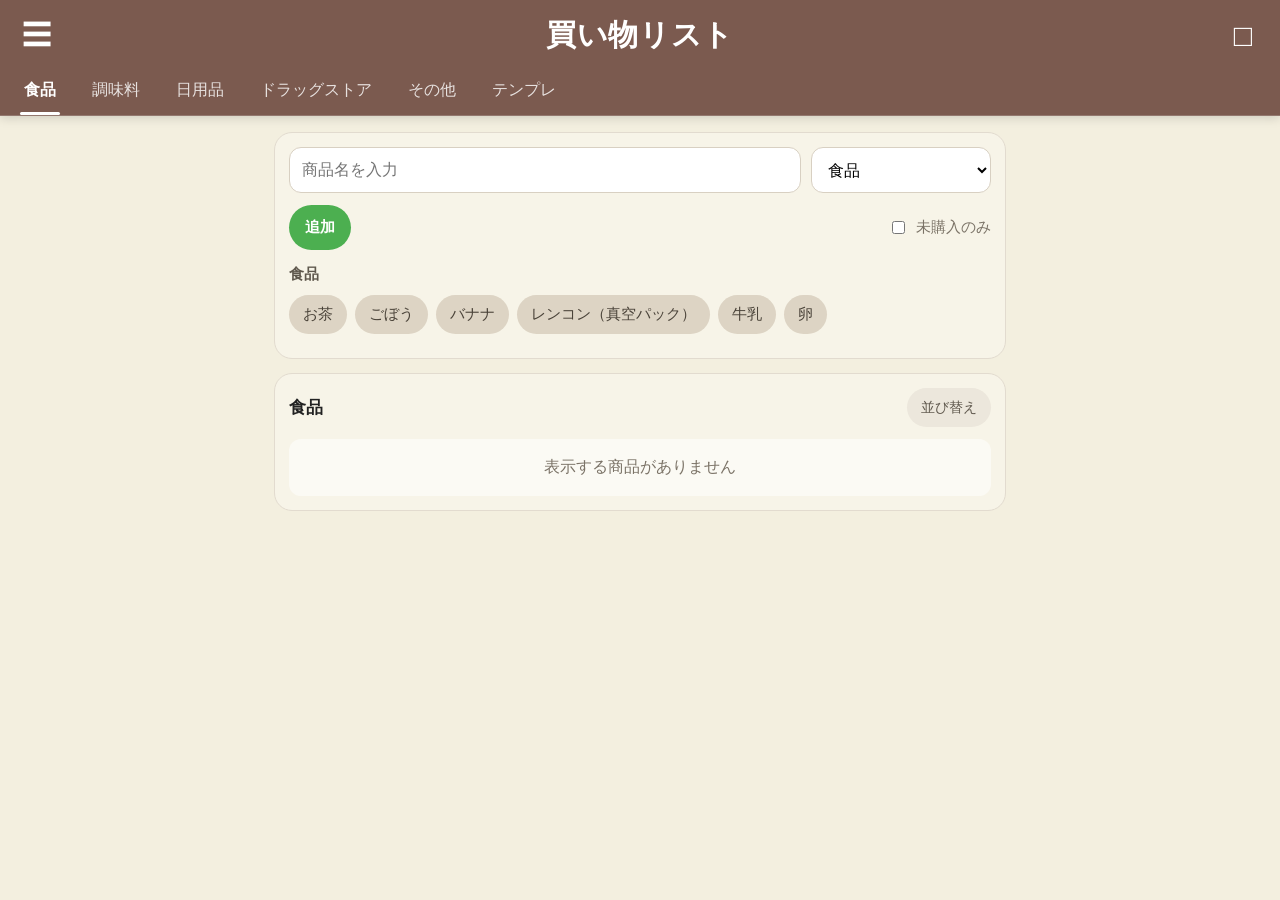
<file: index.html>
<!DOCTYPE html>
<html lang="ja">
<head>
  <meta charset="UTF-8" />
  <meta name="viewport" content="width=device-width, initial-scale=1.0" />
  <title>買い物リスト</title>
  <meta name="theme-color" content="#7b5a4f" />
  <link rel="manifest" href="manifest.json" />
  <link rel="apple-touch-icon" href="icons/icon-192.png" />
  <link rel="icon" href="icons/icon-192.png" />
  <link rel="stylesheet" href="style.css" />
</head>
<body>
  <div class="app-shell">
    <header class="app-header">
      <div class="header-top">
        <button class="icon-button" type="button" aria-label="メニュー">☰</button>
        <h1>買い物リスト</h1>
        <button class="icon-button" type="button" aria-label="表示切替">□</button>
      </div>

      <nav class="tab-nav" id="tabNav">
        <button class="tab-button active" data-tab="食品" type="button">食品</button>
        <button class="tab-button" data-tab="調味料" type="button">調味料</button>
        <button class="tab-button" data-tab="日用品" type="button">日用品</button>
        <button class="tab-button" data-tab="ドラッグストア" type="button">ドラッグストア</button>
        <button class="tab-button" data-tab="その他" type="button">その他</button>
        <button class="tab-button" data-tab="テンプレ" type="button">テンプレ</button>
      </nav>
    </header>

    <main class="app-main">
      <div id="installArea" class="install-area" hidden>
        <div class="install-card">
          <div class="install-text">
            <p class="install-title">アプリとして使えます</p>
            <p class="install-description">
              ホーム画面に追加すると、アドレスバーなしで使えます。
            </p>
          </div>
          <div class="install-actions">
            <button id="installButton" class="install-button" type="button">インストール</button>
            <button id="closeInstallButton" class="install-close-button" type="button">×</button>
          </div>
        </div>
      </div>

      <section class="input-card" id="shoppingInputCard">
        <div class="input-row">
          <input type="text" id="itemName" placeholder="商品名を入力" />
          <select id="itemCategory">
            <option value="食品">食品</option>
            <option value="調味料">調味料</option>
            <option value="日用品">日用品</option>
            <option value="ドラッグストア">ドラッグストア</option>
            <option value="その他">その他</option>
          </select>
        </div>

        <div class="input-actions">
          <button id="addButton" class="primary-button" type="button">追加</button>
          <label class="filter-label">
            <input type="checkbox" id="hidePurchased" />
            未購入のみ
          </label>
        </div>

        <div class="template-mini-section" id="currentTemplateSection">
          <h3 id="currentTemplateTitle">食品</h3>
          <div id="currentTemplateChips" class="template-chip-wrap"></div>
        </div>
      </section>

      <section class="input-card template-top-card" id="templateTopCard" hidden>
        <div class="top-card-header">
          <h2>テンプレ追加</h2>
        </div>

        <div class="template-add-row">
          <input type="text" id="templateName" placeholder="テンプレ名を入力" />
          <select id="templateCategory">
            <option value="食品">食品</option>
            <option value="調味料">調味料</option>
            <option value="日用品">日用品</option>
            <option value="ドラッグストア">ドラッグストア</option>
            <option value="その他">その他</option>
          </select>
          <button id="addTemplateButton" class="primary-button" type="button">テンプレ追加</button>
        </div>
      </section>

      <section class="section-card" id="templatePanel" hidden>
        <div class="section-header">
          <h2>よく買うもの</h2>
        </div>
        <div id="templateList"></div>
      </section>

      <section class="section-card" id="shoppingPanel">
        <div class="section-header">
          <h2 id="currentTabTitle">食品</h2>
          <button id="sortButton" class="sub-button" type="button">並び替え</button>
        </div>

        <div id="shoppingList"></div>
      </section>

      <div id="toast" class="toast" hidden>追加しました</div>
    </main>
  </div>

  <script src="app.js"></script>
</body>
</html>
</file>
<file: style.css>
:root {
  --header-bg: #7b5a4f;
  --header-text: #ffffff;
  --app-bg: #f3efdf;
  --card-bg: #f7f4e8;
  --line: #d8d0c2;
  --text: #222222;
  --muted: #7b7367;
  --accent: #4caf50;
  --danger: #f44336;
  --white: #ffffff;
}

* {
  box-sizing: border-box;
}

body {
  margin: 0;
  font-family: sans-serif;
  background: var(--app-bg);
  color: var(--text);
}

.app-shell {
  min-height: 100vh;
  background: var(--app-bg);
}

.app-header {
  position: sticky;
  top: 0;
  z-index: 20;
  background: var(--header-bg);
  color: var(--header-text);
  box-shadow: 0 2px 10px rgba(0, 0, 0, 0.15);
}

.header-top {
  display: flex;
  align-items: center;
  justify-content: space-between;
  padding: 14px 16px 10px;
}

.header-top h1 {
  margin: 0;
  font-size: 1.9rem;
  font-weight: 700;
  letter-spacing: 0.02em;
}

.icon-button {
  border: none;
  background: transparent;
  color: var(--header-text);
  font-size: 1.9rem;
  cursor: pointer;
  width: 42px;
  height: 42px;
}

.tab-nav {
  display: flex;
  overflow-x: auto;
  gap: 4px;
  padding: 0 8px;
  scrollbar-width: none;
  border-bottom: 1px solid rgba(255, 255, 255, 0.18);
}

.tab-nav::-webkit-scrollbar {
  display: none;
}

.tab-button {
  position: relative;
  flex: 0 0 auto;
  border: none;
  background: transparent;
  color: rgba(255, 255, 255, 0.82);
  padding: 14px 16px;
  font-size: 1rem;
  cursor: pointer;
  white-space: nowrap;
}

.tab-button.active {
  color: var(--header-text);
  font-weight: 700;
}

.tab-button.active::after {
  content: "";
  position: absolute;
  left: 12px;
  right: 12px;
  bottom: 0;
  height: 3px;
  border-radius: 999px;
  background: var(--white);
}

.app-main {
  max-width: 760px;
  margin: 0 auto;
  padding: 16px 14px 28px;
}

.install-area {
  margin-bottom: 14px;
}

.install-card {
  display: flex;
  align-items: center;
  justify-content: space-between;
  gap: 12px;
  background: var(--white);
  border-radius: 14px;
  padding: 14px;
  border: 1px solid #e5dfd2;
}

.install-title {
  margin: 0 0 4px;
  font-size: 0.98rem;
  font-weight: 700;
}

.install-description {
  margin: 0;
  color: var(--muted);
  font-size: 0.88rem;
  line-height: 1.5;
}

.install-actions {
  display: flex;
  gap: 8px;
  align-items: center;
}

.install-button,
.primary-button,
.sub-button,
.install-close-button,
.template-delete-btn,
.delete-btn {
  cursor: pointer;
  border: none;
  border-radius: 999px;
}

.install-button,
.primary-button {
  background: var(--accent);
  color: var(--white);
  padding: 12px 16px;
  font-size: 0.95rem;
  font-weight: 700;
}

.install-close-button {
  width: 38px;
  height: 38px;
  background: #ece7dc;
  color: #5f584d;
  font-size: 1rem;
}

.input-card,
.section-card {
  background: var(--card-bg);
  border-radius: 18px;
  padding: 14px;
  margin-bottom: 14px;
  border: 1px solid #e2dbcf;
}

.top-card-header {
  margin-bottom: 10px;
}

.top-card-header h2 {
  margin: 0;
  font-size: 1rem;
  font-weight: 700;
}

.input-row,
.template-add-row {
  display: flex;
  gap: 10px;
  flex-wrap: wrap;
}

.input-row input,
.input-row select,
.template-add-row input,
.template-add-row select {
  min-height: 46px;
  border: 1px solid var(--line);
  border-radius: 12px;
  background: var(--white);
  padding: 0 12px;
  font-size: 1rem;
}

#itemName,
#templateName {
  flex: 1 1 240px;
}

#itemCategory,
#templateCategory {
  flex: 0 0 180px;
}

.input-actions {
  display: flex;
  align-items: center;
  justify-content: space-between;
  gap: 12px;
  margin-top: 12px;
  flex-wrap: wrap;
}

.filter-label {
  display: flex;
  align-items: center;
  gap: 8px;
  color: var(--muted);
  font-size: 0.95rem;
}

.template-mini-section {
  margin-top: 14px;
}

.template-mini-section h3 {
  margin: 0 0 10px;
  font-size: 0.95rem;
  color: #5f584d;
  font-weight: 700;
}

.section-header {
  display: flex;
  align-items: center;
  justify-content: space-between;
  gap: 12px;
  margin-bottom: 12px;
}

.section-header h2 {
  margin: 0;
  font-size: 1.05rem;
  font-weight: 700;
}

.sub-button {
  background: #ece7dc;
  color: #5f584d;
  padding: 10px 14px;
  font-size: 0.9rem;
}

.template-category-group,
.item-list-group {
  margin-bottom: 16px;
}

.group-title {
  margin: 0 0 10px;
  font-size: 0.95rem;
  color: #5f584d;
  font-weight: 700;
}

.template-chip-wrap {
  display: flex;
  flex-wrap: wrap;
  gap: 8px;
  margin-bottom: 10px;
}

.template-chip {
  border: none;
  border-radius: 999px;
  background: #ddd4c4;
  color: #4a4339;
  padding: 10px 14px;
  font-size: 0.93rem;
  cursor: pointer;
}

.template-manage-list {
  display: flex;
  flex-direction: column;
}

.template-manage-item,
.list-item {
  display: flex;
  align-items: center;
  justify-content: space-between;
  gap: 12px;
  background: transparent;
  padding: 10px 4px;
  border-bottom: 1px solid #e3dbcd;
}

.list-item:last-child,
.template-manage-item:last-child {
  border-bottom: none;
}

.item-left {
  display: flex;
  align-items: center;
  gap: 14px;
  flex: 1;
  min-width: 0;
}

.item-left input[type="checkbox"] {
  width: 24px;
  height: 24px;
  accent-color: #8a6455;
}

.item-name {
  font-size: 1.35rem;
  line-height: 1.35;
  word-break: break-word;
}

.item-name.checked {
  text-decoration: line-through;
  color: #8c8478;
}

.delete-btn,
.template-delete-btn {
  background: transparent;
  color: var(--danger);
  font-size: 1.5rem;
  padding: 4px 8px;
}

.template-meta {
  display: flex;
  flex-direction: column;
  gap: 4px;
}

.template-item-name {
  font-size: 1rem;
  font-weight: 700;
}

.template-item-category {
  font-size: 0.85rem;
  color: var(--muted);
}

.empty-message {
  text-align: center;
  color: var(--muted);
  padding: 18px 10px;
  background: rgba(255, 255, 255, 0.55);
  border-radius: 12px;
}

[hidden] {
  display: none !important;
}

@media (max-width: 640px) {
  .header-top h1 {
    font-size: 1.5rem;
  }

  .item-name {
    font-size: 1.1rem;
  }

  .install-card {
    flex-direction: column;
    align-items: stretch;
  }

  .install-actions {
    justify-content: flex-end;
  }

  #itemCategory,
  #templateCategory {
    flex: 1 1 100%;
  }

  .template-add-row .primary-button,
  .input-actions .primary-button {
    width: 100%;
  }
}

.toast {
  position: fixed;
  left: 50%;
  bottom: 24px;
  transform: translateX(-50%);
  background: rgba(34, 34, 34, 0.92);
  color: #fff;
  padding: 12px 18px;
  border-radius: 999px;
  font-size: 0.92rem;
  z-index: 9999;
  box-shadow: 0 6px 18px rgba(0, 0, 0, 0.18);
  opacity: 0;
  transition: opacity 0.2s ease, transform 0.2s ease;
  pointer-events: none;
}

.toast.show {
  opacity: 1;
  transform: translateX(-50%) translateY(0);
}

.toast[hidden] {
  display: block !important;
  opacity: 0;
  transform: translateX(-50%) translateY(8px);
  visibility: hidden;
}
</file>
